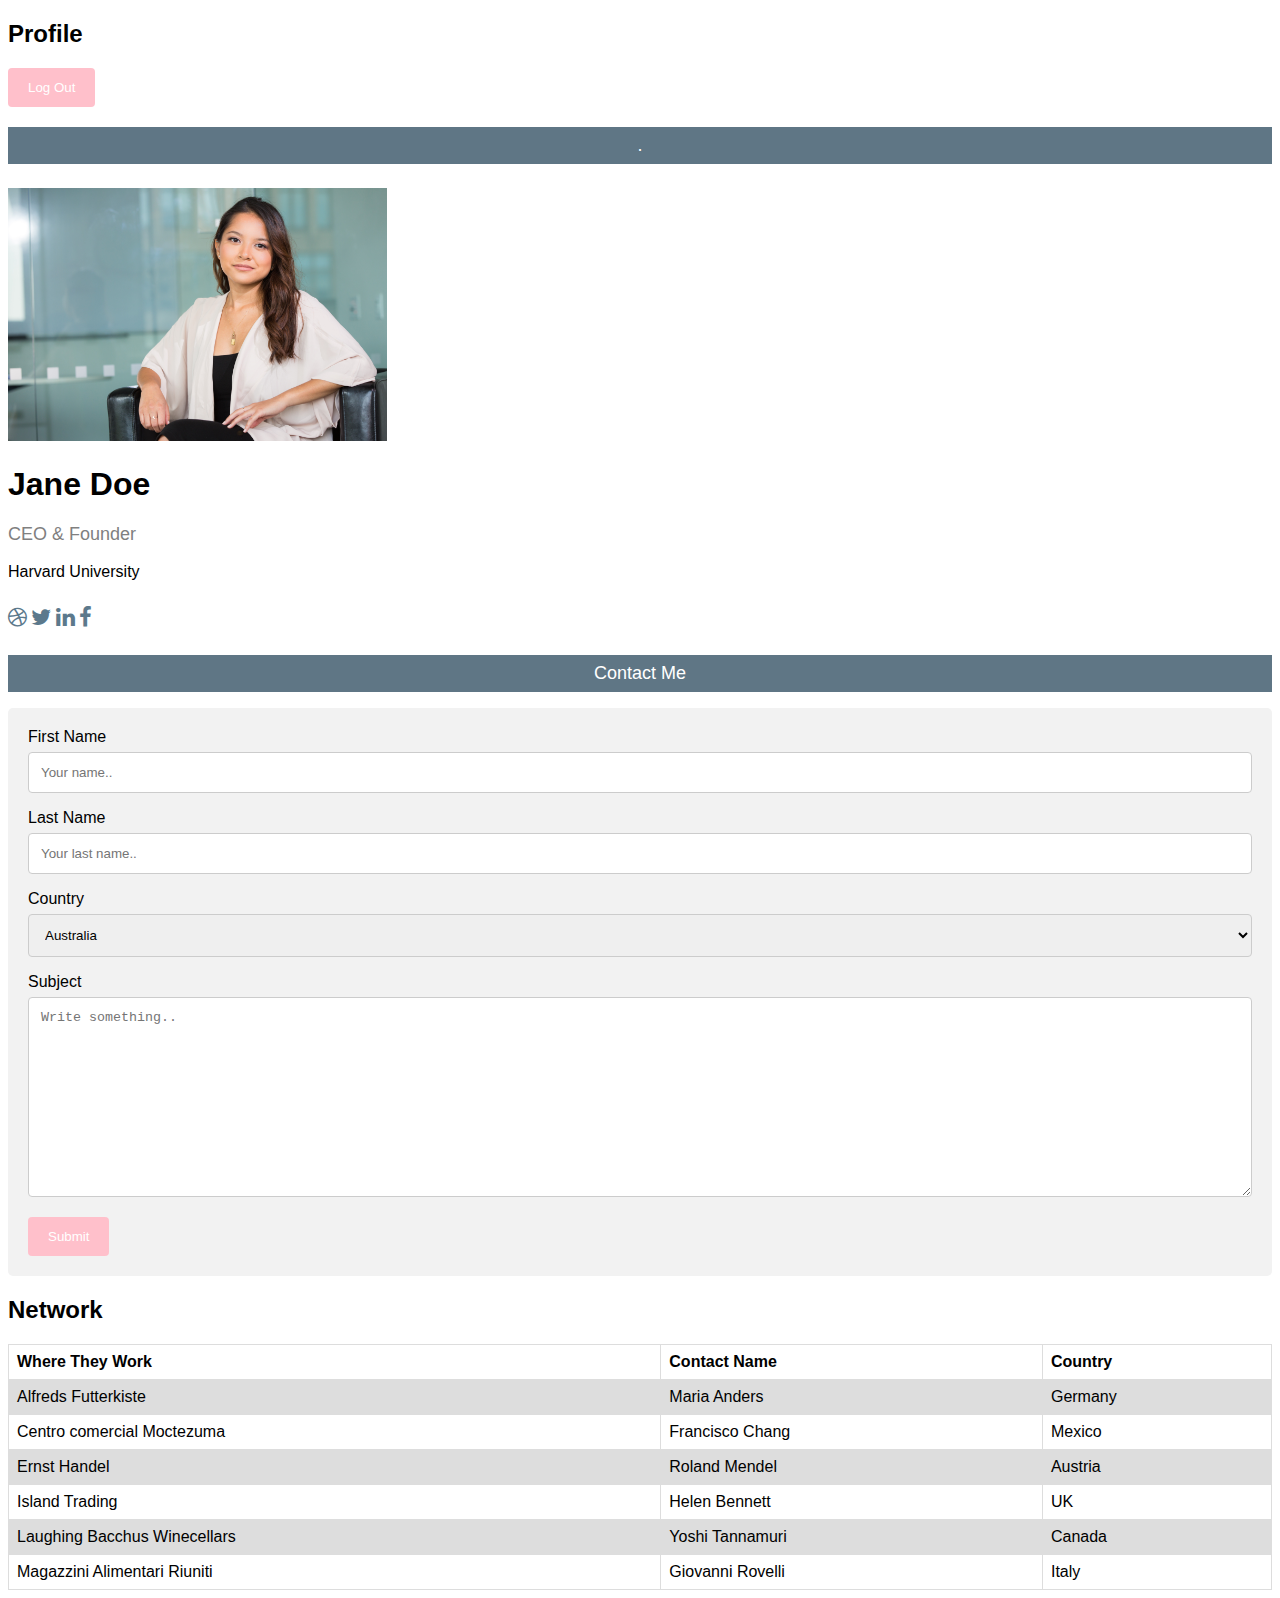
<file: quick-business/LandingPage.html>
<!DOCTYPE html>
<html>
<head>
<link rel="stylesheet" href="https://cdnjs.cloudflare.com/ajax/libs/font-awesome/4.7.0/css/font-awesome.min.css">
<style>
.card {
  box-shadow: 0 4px 8px 0 rgba(0, 0, 0, 0.2);
  max-width: 300px;
  margin: auto;
  text-align: center;
  font-family: arial;
}

.title {
  color: grey;
  font-size: 18px;
}

button {
  border: none;
  outline: 0;
  display: inline-block;
  padding: 8px;
  color: white;
  background-color: rgb(95, 118, 133);
  text-align: center;
  cursor: pointer;
  width: 100%;
  font-size: 18px;
}

a {
  text-decoration: none;
  font-size: 22px;
  color: rgb(92, 121, 140);
}

button:hover, a:hover {
  opacity: 0.7;
}
</style>
</head>
<body>

<h2 >Profile</h2> 
<form action="index.html">
  <input type="submit" value="Log Out" href="index.html">
</form> 
<h2><button href="index.html">.</button></p></h2>


<div class="">
  <img src="./img/adult-blur-business-woman-1181690.jpg" alt="Jane" style="width:30%">
  <h1>Jane Doe</h1>
  <p class="title">CEO & Founder</p>
  <p>Harvard University</p>
  <div style="margin: 24px 0;">
    <a href="#"><i class="fa fa-dribbble"></i></a> 
    <a href="#"><i class="fa fa-twitter"></i></a>  
    <a href="#"><i class="fa fa-linkedin"></i></a>  
    <a href="#"><i class="fa fa-facebook"></i></a> 
  </div>



  <p><button>Contact Me</button></p>
  <div class="container">
  <form action="/action_page.php">
    <label for="fname">First Name</label>
    <input type="text" id="fname" name="firstname" placeholder="Your name..">

    <label for="lname">Last Name</label>
    <input type="text" id="lname" name="lastname" placeholder="Your last name..">

    <label for="country">Country</label>
    <select id="country" name="country">
      <option value="australia">Australia</option>
      <option value="canada">Canada</option>
      <option value="usa">USA</option>
    </select>

    <label for="subject">Subject</label>
    <textarea id="subject" name="subject" placeholder="Write something.." style="height:200px"></textarea>

    <input type="submit" value="Submit">
  </form>
</div>
<style>
body {font-family: Arial, Helvetica, sans-serif;}
* {box-sizing: border-box;}

input[type=text], select, textarea {
  width: 100%;
  padding: 12px;
  border: 1px solid #ccc;
  border-radius: 4px;
  box-sizing: border-box;
  margin-top: 6px;
  margin-bottom: 16px;
  resize: vertical;
}

input[type=submit] {
  background-color: pink;
  color: white;
  padding: 12px 20px;
  border: none;
  border-radius: 4px;
  cursor: pointer;
}

input[type=submit]:hover {
  background-color: pink;
}

.container {
  border-radius: 5px;
  background-color: #f2f2f2;
  padding: 20px;
}
</style>
</div>

<style>
table {
  font-family: arial, sans-serif;
  border-collapse: collapse;
  width: 100%;
}

td, th {
  border: 1px solid #dddddd;
  text-align: left;
  padding: 8px;
}

tr:nth-child(even) {
  background-color: #dddddd;
}
</style>
</head>
<body>

<h2>Network</h2>

<table>
  <tr>
    <th>Where They Work</th>
    <th>Contact Name</th>
    <th>Country</th>
  </tr>
  <tr>
    <td>Alfreds Futterkiste</td>
    <td>Maria Anders</td>
    <td>Germany</td>
  </tr>
  <tr>
    <td>Centro comercial Moctezuma</td>
    <td>Francisco Chang</td>
    <td>Mexico</td>
  </tr>
  <tr>
    <td>Ernst Handel</td>
    <td>Roland Mendel</td>
    <td>Austria</td>
  </tr>
  <tr>
    <td>Island Trading</td>
    <td>Helen Bennett</td>
    <td>UK</td>
  </tr>
  <tr>
    <td>Laughing Bacchus Winecellars</td>
    <td>Yoshi Tannamuri</td>
    <td>Canada</td>
  </tr>
  <tr>
    <td>Magazzini Alimentari Riuniti</td>
    <td>Giovanni Rovelli</td>
    <td>Italy</td>
  </tr>
</table>

</body>
</html>
</file>
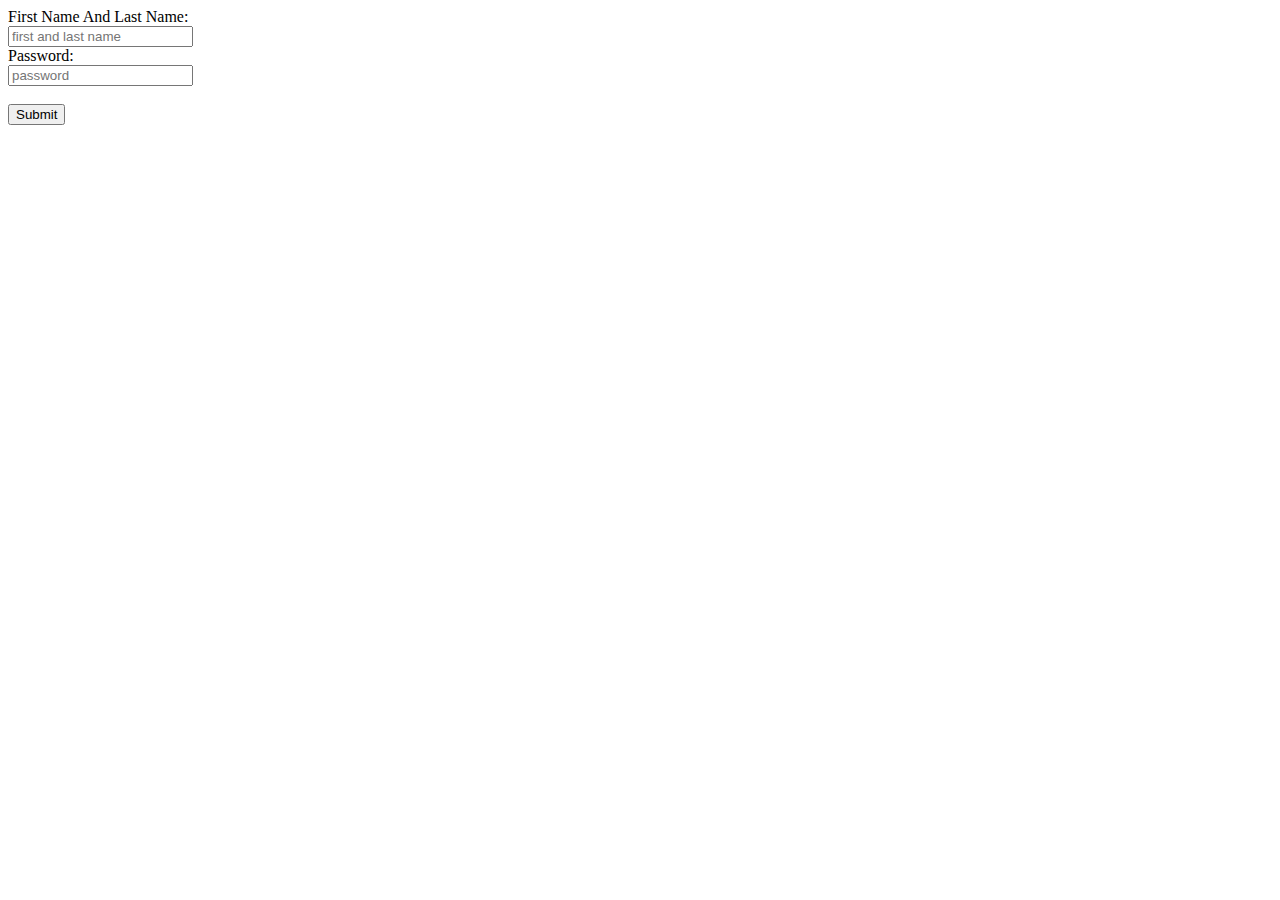
<file: quick-business/Login.html>
<!DOCTYPE html>
<html>
<body>

<!-- <h2>HTML Forms</h2> -->

<form action="LandingPage.html">
  First Name And Last Name:<br>
  <input type="text" name="name" value="" placeholder="first and last name">
  <br>
  Password:<br>
  <input type="password" name="lastname" value="" placeholder="password">
  <br><br>
  <input type="submit" value="Submit">


</form> 

<!-- <p>If you click the "Submit" button, the form-data will be sent to a page called "/action_page.php".</p> -->

</body>
</html>
</file>
